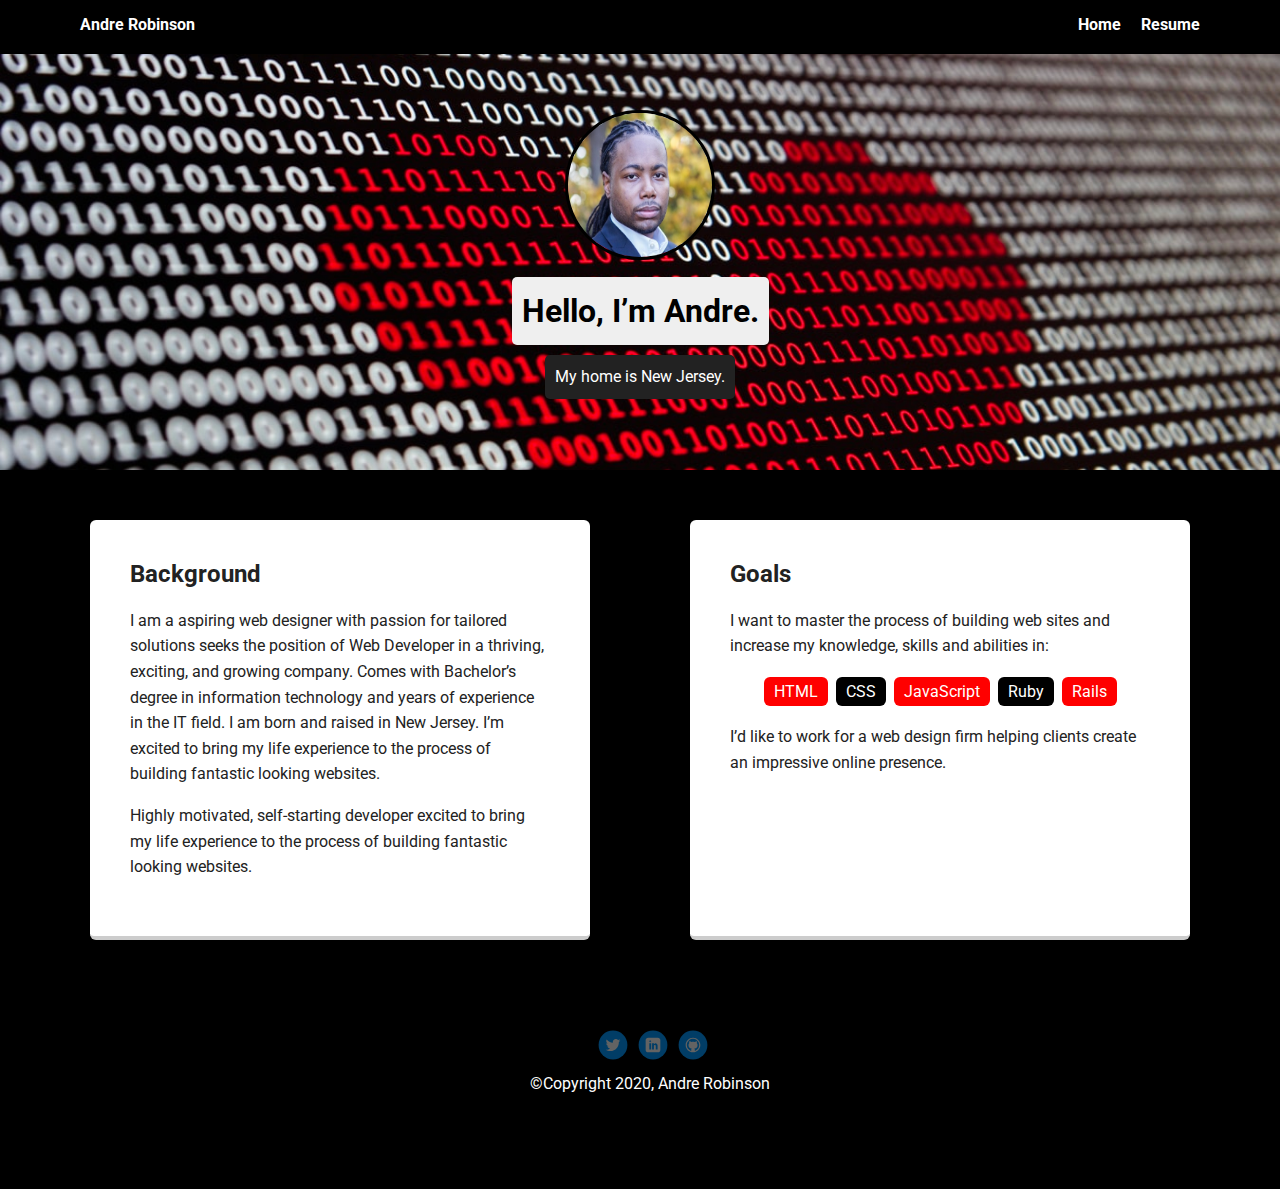
<file: index.html>
<!doctype html>
<html lang="en">
<head>
  <meta charset="utf-8">
  <title>Andre Robinson's Profile</title>
  <meta name="viewport" content="width=device-width, initial-scale=1.0">
  <link rel="stylesheet" href="styles.css">
  <link href="https://fonts.googleapis.com/css?family=Muli%7CRoboto:400,300,500,700,900" rel="stylesheet"></head>
  <body>

    <nav class="main-nav">
        <ul class="nav">
          <li class="name">Andre Robinson</li>
          <li><a href="index.html">Home</a></li>
          <li><a href="resume.html" target="_blank">Resume</a></li>
        </ul>
      </nav>

    <header>
      <img src="images/me.jpeg" alt="Drawing of Andre Robinson" class="profile-image">
      <h1 class="tag name">Hello, I’m Andre.</h1>
      <p class="tag location">My home is New Jersey.</p>
    </header>

    <main class="flex">
      <section class="card">
        <h2>Background</h2>
        <p>I am a aspiring web designer with passion for tailored solutions seeks the position of Web Developer in a thriving, exciting, and growing company. Comes with Bachelor’s degree in information technology and years of experience in the IT field. I am born and raised in New Jersey.  I’m excited to bring my life experience to the process of building fantastic looking websites.</p>
        <p>Highly motivated, self-starting developer excited to bring my life experience to the process of building fantastic looking websites.</p>
      </section> 

      <div class="card">
        <h2>Goals</h2>
        <p>I want to master the process of building web sites and increase my knowledge, skills and abilities in:</p>
        <ul class="skills">
          <li>HTML</li>
          <li>CSS</li>
          <li>JavaScript</li>
          <li>Ruby</li>
          <li>Rails</li>
        </ul>
        <p>I’d like to work for a web design firm helping clients create an impressive online presence.</p>
      </div> 

    </main>
    <footer>
      <ul>
        <li><a href="https://twitter.com/fasterchrome/status/1294755680864280576" target="_blank" class="social twitter">Twitter</a></li>
        <li><a href="https://www.linkedin.com/in/andre-robinson-9a684185" target="_blank" class="social linkedin">LinkedIn</a></li>
        <li><a href="https://github.com/ARobinson23" target="_blank" class="social github">Github</a></li>
      </ul>
      <p class="copyright">&copy;Copyright 2020, Andre Robinson</p>
    </footer>
  </body>
</file>
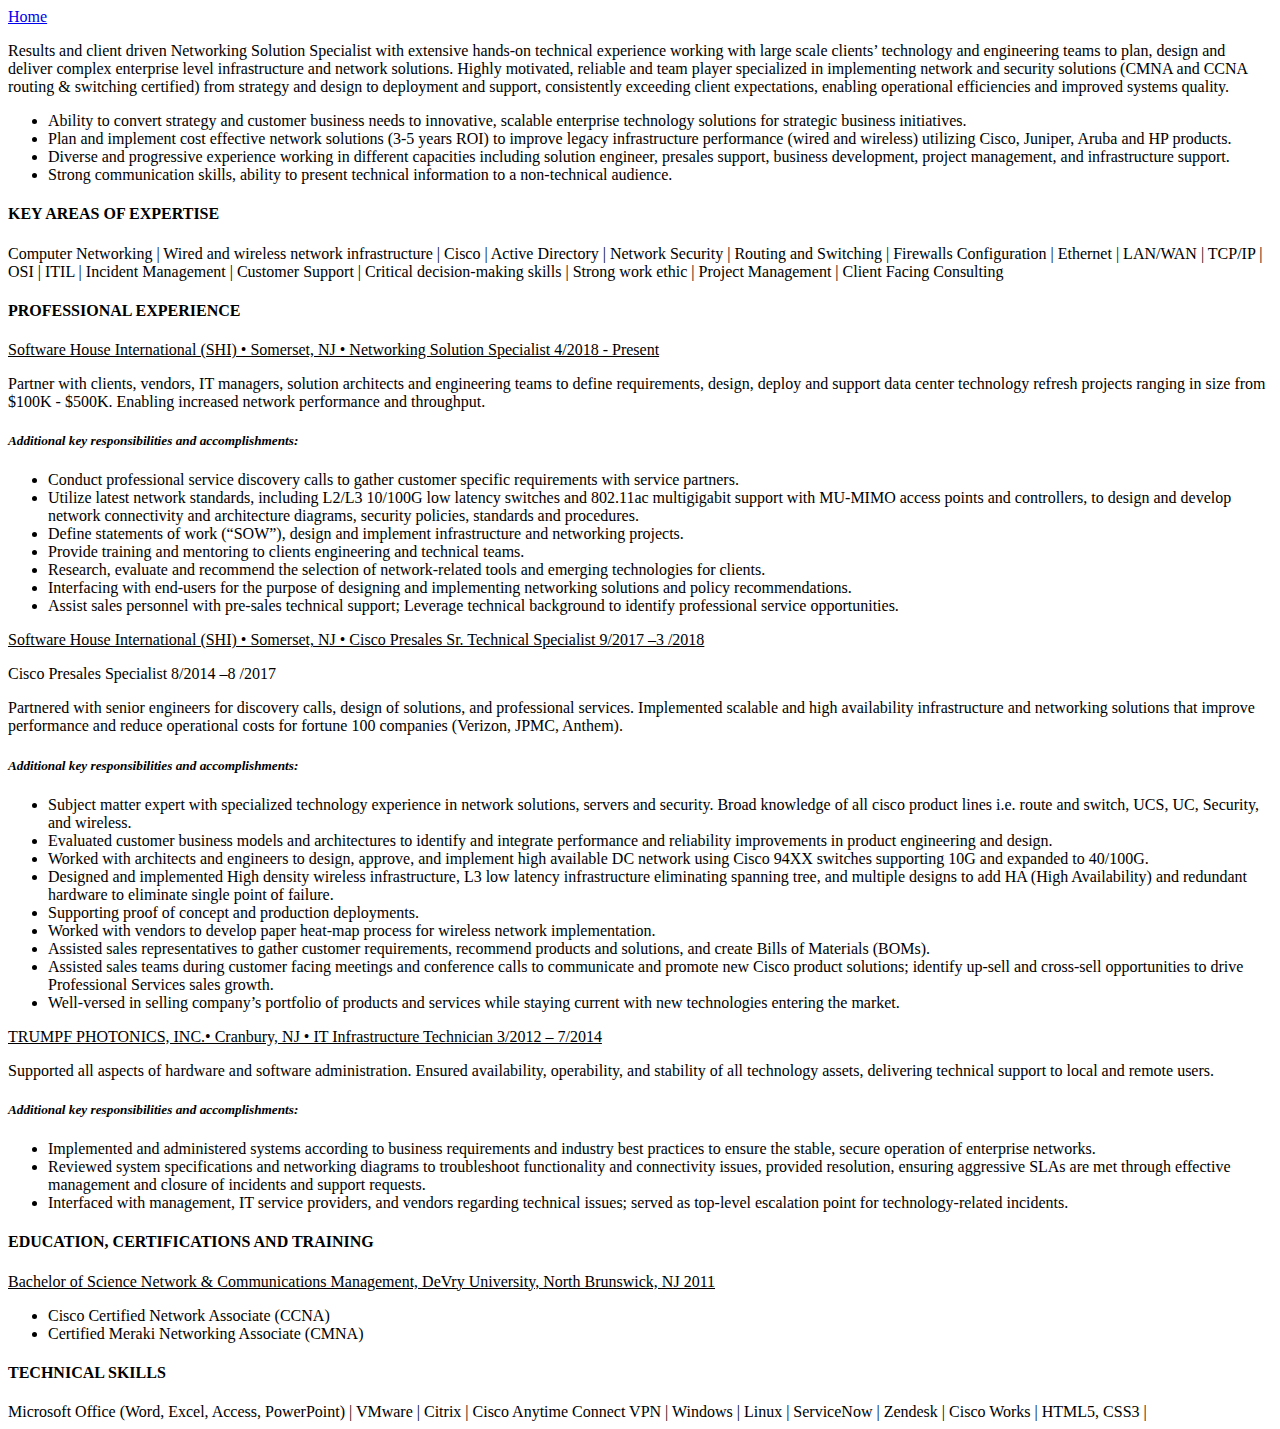
<file: resume.html>
<!doctype html>
<html lang="en">
<head>
  <meta charset="utf-8">
  <title>Andre Robinson's Resume</title>
  <meta name="viewport" content="width=device-width, initial-scale=1.0">

  <link href="https://fonts.googleapis.com/css?family=Muli%7CRoboto:400,300,500,700,900" rel="stylesheet"></head>
  <body>

    <a href="index.html" target="_blank">Home</a>


<p>Results and client driven Networking Solution Specialist with extensive hands-on technical experience working with large scale clients’ technology and engineering teams to plan, design and deliver complex enterprise level infrastructure and network solutions. Highly motivated, reliable and team player specialized in implementing network and security solutions (CMNA and CCNA routing & switching certified) from strategy and design to deployment and support, consistently exceeding client expectations, enabling operational efficiencies and improved systems quality.</p>


<div>
    <ul>
    <li>Ability to convert strategy and customer business needs to innovative, scalable enterprise technology solutions for strategic business initiatives.</li>
    <li>Plan and implement cost effective network solutions (3-5 years ROI) to improve legacy infrastructure performance (wired and wireless) utilizing Cisco, Juniper, Aruba and HP products.</li>
    <li>Diverse and progressive experience working in different capacities including solution engineer, presales support, business development, project management, and infrastructure support. </li>
    <li>Strong communication skills, ability to present technical information to a non-technical audience.</li>
    </ul>
</div>

<div>
    <h4>KEY AREAS OF EXPERTISE</h4>
    <p>Computer Networking | Wired and wireless network infrastructure | Cisco | Active Directory | Network Security | Routing and Switching | Firewalls Configuration | Ethernet | LAN/WAN | TCP/IP | OSI | ITIL | Incident Management | Customer Support | Critical decision-making skills | Strong work ethic | Project Management | Client Facing Consulting</p>
</div>


<div>
    <h4>PROFESSIONAL EXPERIENCE</h4>

    <p><u>Software House International (SHI) • Somerset, NJ • Networking Solution Specialist	4/2018 - Present</u></p>
    <p>Partner with clients, vendors, IT managers, solution architects and engineering teams to define requirements, design, deploy and support data center technology refresh projects ranging in size from $100K - $500K. Enabling increased network performance and throughput.</p>  
    <h5><em>Additional key responsibilities and accomplishments:</em></h5>
    <ul>
        <li>Conduct professional service discovery calls to gather customer specific requirements with service partners.</li>
        <li>Utilize latest network standards, including L2/L3 10/100G low latency switches and 802.11ac multigigabit support with MU-MIMO access points and controllers, to design and develop network connectivity and architecture diagrams, security policies, standards and procedures.</li> 
        <li>Define statements of work (“SOW”), design and implement infrastructure and networking projects.</li>
        <li>Provide training and mentoring to clients engineering and technical teams.</li>
        <li>Research, evaluate and recommend the selection of network-related tools and emerging technologies for clients.</li>
        <li>Interfacing with end-users for the purpose of designing and implementing networking solutions and policy recommendations.</li>
        <li>Assist sales personnel with pre-sales technical support; Leverage technical background to identify professional service opportunities.</li>
    </ul>
</div>


<div>
    <p><u>Software House International (SHI) • Somerset, NJ • Cisco Presales Sr. Technical Specialist	9/2017 –3 /2018</u></p>
    <p>Cisco Presales Specialist	8/2014 –8 /2017</p>
    <p>Partnered with senior engineers for discovery calls, design of solutions, and professional services. Implemented scalable and high availability infrastructure and networking solutions that improve performance and reduce operational costs for fortune 100 companies (Verizon, JPMC, Anthem).</p>
    <h5><em>Additional key responsibilities and accomplishments:</em></h5> 
    <ul>
        <li>Subject matter expert with specialized technology experience in network solutions, servers and security. Broad knowledge of all cisco product lines i.e. route and switch, UCS, UC, Security, and wireless.</li>
        <li>Evaluated customer business models and architectures to identify and integrate performance and reliability improvements in product engineering and design.</li>
        <li>Worked with architects and engineers to design, approve, and implement high available DC network using Cisco 94XX switches supporting 10G and expanded to 40/100G.</li>
        <li>Designed and implemented High density wireless infrastructure, L3 low latency infrastructure eliminating spanning tree, and multiple designs to add HA (High Availability) and redundant hardware to eliminate single point of failure.</li>
        <li>Supporting proof of concept and production deployments.</li>
        <li>Worked with vendors to develop paper heat-map process for wireless network implementation.</li>
        <li>Assisted sales representatives to gather customer requirements, recommend products and solutions, and create Bills of Materials (BOMs).</li>
        <li>Assisted sales teams during customer facing meetings and conference calls to communicate and promote new Cisco product solutions; identify up-sell and cross-sell opportunities to drive Professional Services sales growth.</li> 
        <li>Well-versed in selling company’s portfolio of products and services while staying current with new technologies entering the market.</li>
    </ul>
</div>


<div>
    <p><u>TRUMPF PHOTONICS, INC.• Cranbury, NJ • IT Infrastructure Technician	3/2012 – 7/2014</u></p>
    <p>Supported all aspects of hardware and software administration. Ensured availability, operability, and stability of all technology assets, delivering technical support to local and remote users.</p>
    <h5><em>Additional key responsibilities and accomplishments:</em></h5>
    <ul>
        <li>Implemented and administered systems according to business requirements and industry best practices to ensure the stable, secure operation of enterprise networks.</li>
        <li>Reviewed system specifications and networking diagrams to troubleshoot functionality and connectivity issues, provided resolution, ensuring aggressive SLAs are met through effective management and closure of incidents and support requests.</li>
        <li>Interfaced with management, IT service providers, and vendors regarding technical issues; served as top-level escalation point for technology-related incidents.</li>
    </ul>
</div>

<div>
    <h4>EDUCATION, CERTIFICATIONS AND TRAINING</h4>
    <p><u>Bachelor of Science Network & Communications Management, DeVry University, North Brunswick, NJ 2011</u></p>
    <ul>
        <li>Cisco Certified Network Associate (CCNA)</li>
        <li>Certified Meraki Networking Associate (CMNA)</li>
    </ul>
</div>
		
<footer>
    <h4>TECHNICAL SKILLS</h4>
Microsoft Office (Word, Excel, Access, PowerPoint) | VMware | Citrix | Cisco Anytime Connect VPN | Windows | Linux | ServiceNow | Zendesk | Cisco Works | HTML5, CSS3 |
</footer>

</body>
</file>
<file: styles.css>
/* Global Layout Set-up */
* { 
  box-sizing: border-box;
}
  
body {
  margin: 0;
  padding: 0;
  text-align: center;
  font-family: 'Roboto', sans-serif;
  color: #222;
  background: black;
}
/* Link Styles */

a {
  text-decoration: none;
  color: white;
}
a:hover {
  color:#ff0000;
}

/* Section Styles */

.main-nav {
  width: 100%;
  background: black;
  min-height: 30px;
  padding: 10px;
  position: fixed;
  text-align: center;
}
.nav {
  display: flex;
  justify-content: space-around;
  font-weight: 700;
  list-style-type: none;
  margin: 0 auto;
  padding: 0;
}

.nav .name {
    display: block;
    margin-right: auto;
    color: white;
}
.nav li {
  padding: 5px 10px 10px 10px;
}
.nav a {
  transition: all .5s;
}
.nav a:hover {
  color: white
}

header {
  text-align: center;
  background: url('images/photo-1569396116180-210c182bedb8.jpeg') no-repeat top center ;
  background-size: cover;
  overflow: hidden;
  padding-top: 60px;
 
}
header {
  line-height: 1.5;
}
header .profile-image {
  margin-top: 50px;
  width: 150px;
  height: 150px;
  border-radius: 50%;
  border: 3px solid black;
  transition: all .5s;
}
header .profile-image:hover {
  transform: scale(1) rotate(15deg);
}
.tag {
  background-color: #efefef;
  color: black;
  padding: 10px;
  border-radius: 5px;
  display: table;
  margin: 10px auto;
} 
.location {
  background-color: #222;
  color:white;
}
.card {
  margin: 30px;
  padding: 20px 40px 40px;
  max-width: 500px;
  text-align: left;
  background: #fff;
  border-bottom: 4px solid #ccc;
  border-radius: 6px;
  transition: all .5s;
}
.card:hover {
  border-color:red;
}

ul.skills {
  padding: 0;
  text-align: center;
}

.skills li {
  border-radius: 6px;
  display: inline-block;
  background: black;
  color: white;
  padding: 5px 10px;
  margin: 2px;
}

.skills li:nth-child(odd) {
  background: red;
}

footer {
  width: 100%;
  min-height: 30px;
  padding: 20px 0 40px 20px;
}

footer .copyright {
  top: -8px;
  font-size: .75em;
  color:white;
}

footer ul {
  list-style-type: none;
  margin: 0;
  padding: 0;
}

footer ul li {
  display: inline-block;
}

a.social {
  display: inline-block;
  text-indent: -9999px;
  margin-left: 5px;
  width: 30px;
  height: 30px;
  background-size: 30px 30px;
  opacity: .4;
  transition: all .5s;
}
a.twitter {
  background-image: url(images/twitter.svg);
}
a.linkedin {
  background-image: url(images/linkedin.svg);
}
a.github {
  background-image: url(images/github.svg);
}
a.social:hover {
  opacity: 1;
}
.clearfix {
  clear: both;
}

/* Styles for larger screens */
@media screen and (min-width: 720px) {
  
  .flex {
      display: -ms-flexbox;      /* TWEENER - IE 10 */
      display: flex; 
      max-width: 1200px;
      -ms-flex-pack: distribute;
      justify-content: space-around;
      margin: 0 auto;
  }

  header {
    min-height: 470px;
  }

  .nav {
    max-width: 1200px;
    padding: 0 30px;
  }


  main {
    padding-top: 20px;
  }

  main p {
    line-height: 1.6em;
  }

  footer {
    font-size: 1.3em;
    max-width: 1200px;
    margin: 40px auto;
  }

}
</file>
